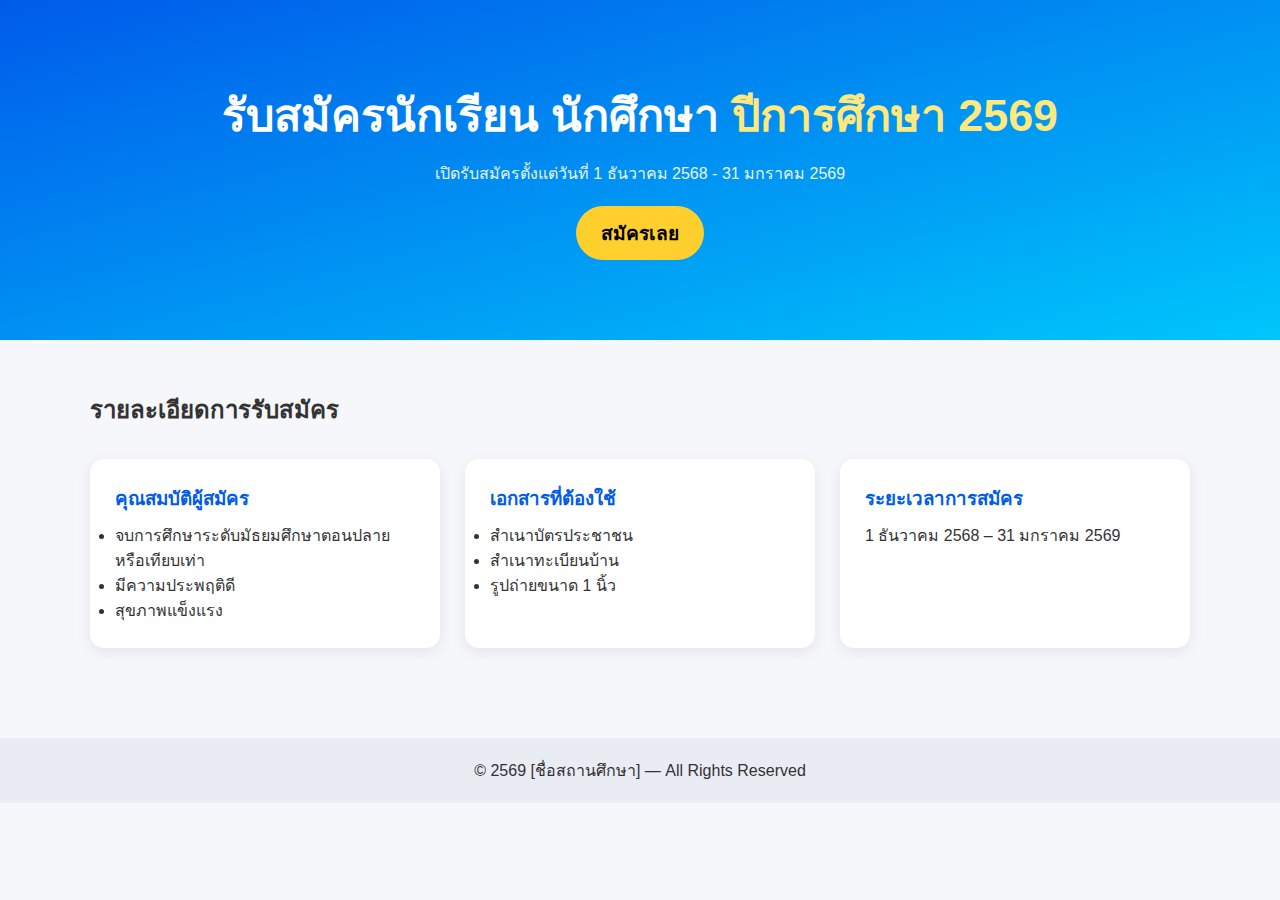
<file: Announcement.html>
<!DOCTYPE html>
<html lang="th">
<head>
    <meta charset="UTF-8">
    <meta name="viewport" content="width=device-width, initial-scale=1.0">
    <title>ประกาศรับสมัครนักเรียน นักศึกษา 2569</title>
    <link rel="stylesheet" href="styles.css">
</head>
<body>

<header class="hero">
    <div class="hero-content">
        <h1>รับสมัครนักเรียน นักศึกษา <span>ปีการศึกษา 2569</span></h1>
        <p>เปิดรับสมัครตั้งแต่วันที่ 1 ธันวาคม 2568 - 31 มกราคม 2569</p>
        <a href="Application.html" class="btn-primary">สมัครเลย</a>
    </div>
</header>

<section class="section">
    <div class="container">
        <h2>รายละเอียดการรับสมัคร</h2>

        <div class="info-grid">
            <div class="info-card">
                <h3>คุณสมบัติผู้สมัคร</h3>
                <ul>
                    <li>จบการศึกษาระดับมัธยมศึกษาตอนปลาย หรือเทียบเท่า</li>
                    <li>มีความประพฤติดี</li>
                    <li>สุขภาพแข็งแรง</li>
                </ul>
            </div>

            <div class="info-card">
                <h3>เอกสารที่ต้องใช้</h3>
                <ul>
                    <li>สำเนาบัตรประชาชน</li>
                    <li>สำเนาทะเบียนบ้าน</li>
                    <li>รูปถ่ายขนาด 1 นิ้ว</li>
                </ul>
            </div>

            <div class="info-card">
                <h3>ระยะเวลาการสมัคร</h3>
                <p>1 ธันวาคม 2568 – 31 มกราคม 2569</p>
            </div>
        </div>
    </div>
</section>

<footer>
    © 2569 [ชื่อสถานศึกษา] — All Rights Reserved
</footer>

</body>
</html>
</file>
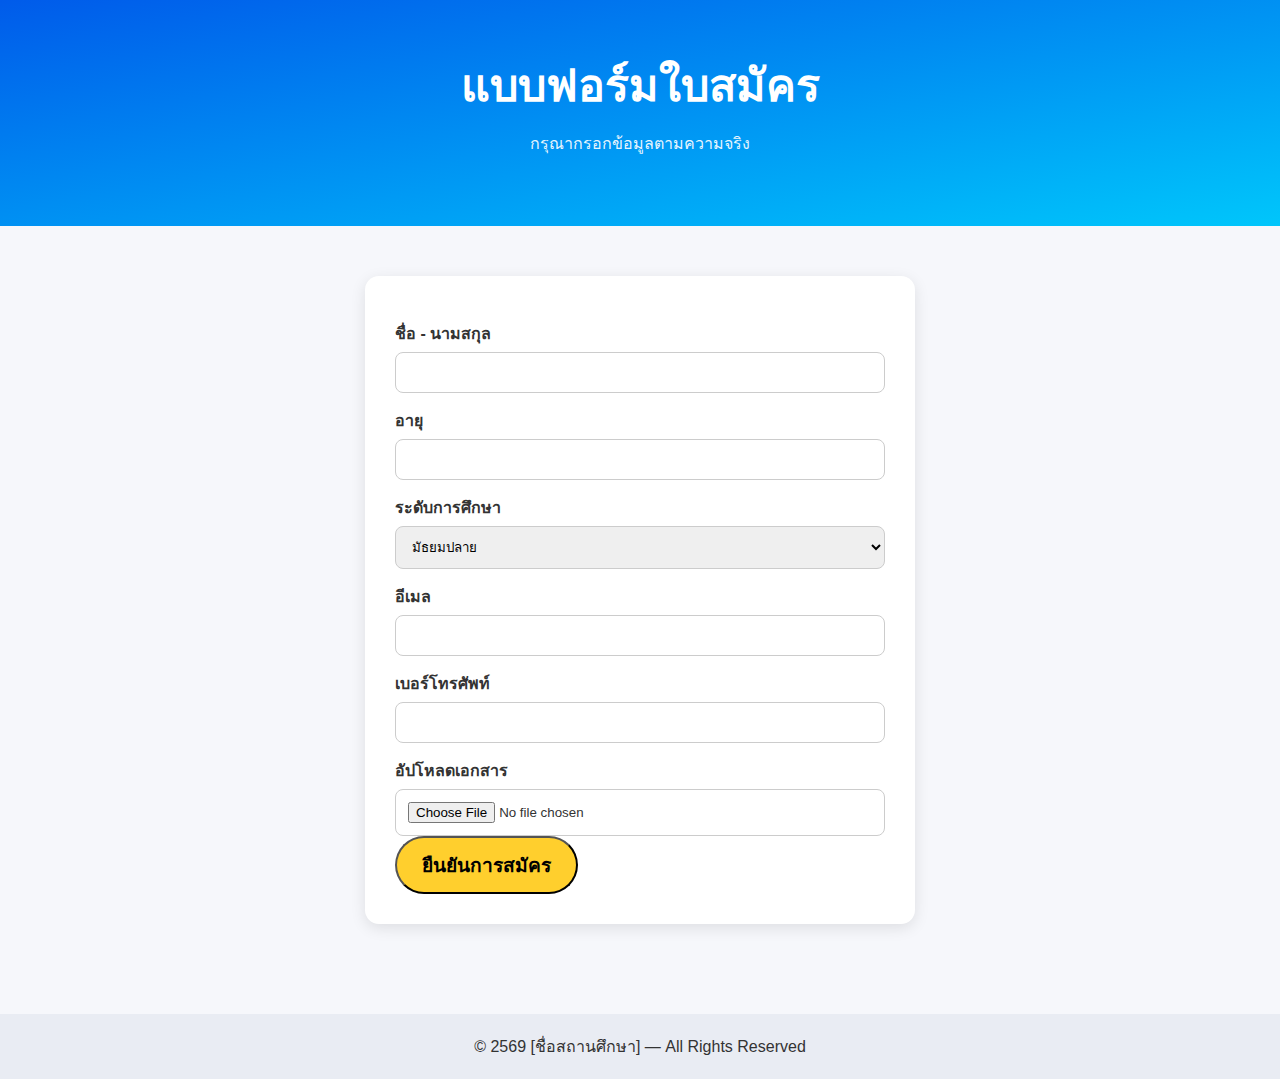
<file: Application.html>
<!DOCTYPE html>
<html lang="th">
<head>
    <meta charset="UTF-8">
    <meta name="viewport" content="width=device-width, initial-scale=1.0">
    <title>ใบสมัครนักเรียน/นักศึกษา 2569</title>
    <link rel="stylesheet" href="styles.css">
</head>
<body>

<header class="hero small">
    <div class="hero-content">
        <h1>แบบฟอร์มใบสมัคร</h1>
        <p>กรุณากรอกข้อมูลตามความจริง</p>
    </div>
</header>

<section class="section">
    <div class="form-container">
        <form action="#" method="POST" enctype="multipart/form-data">

            <label>ชื่อ - นามสกุล</label>
            <input type="text" name="fullname" required>

            <label>อายุ</label>
            <input type="number" name="age" required>

            <label>ระดับการศึกษา</label>
            <select name="education" required>
                <option value="highschool">มัธยมปลาย</option>
                <option value="voc">ปวช./ปวส.</option>
                <option value="bachelor">ปริญญาตรี</option>
            </select>

            <label>อีเมล</label>
            <input type="email" name="email" required>

            <label>เบอร์โทรศัพท์</label>
            <input type="text" name="phone" required>

            <label>อัปโหลดเอกสาร</label>
            <input type="file" name="document" required>

            <button class="btn-primary" type="submit">ยืนยันการสมัคร</button>
        </form>
    </div>
</section>

<footer>
    © 2569 [ชื่อสถานศึกษา] — All Rights Reserved
</footer>

</body>
</html>
</file>
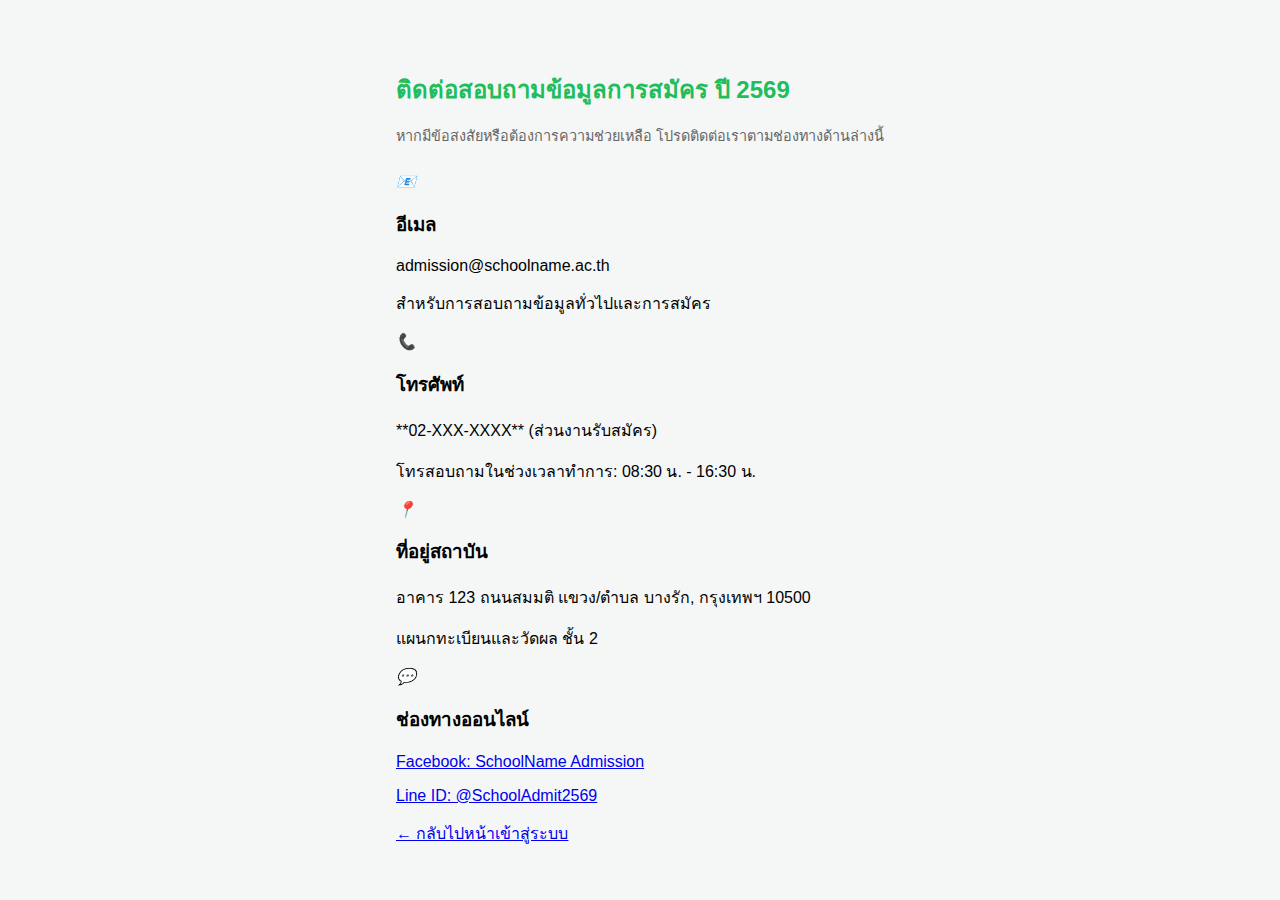
<file: contact.html>
<!DOCTYPE html>
<html lang="th">
<head>
    <meta charset="UTF-8">
    <meta name="viewport" content="width=device-width, initial-scale=1.0">
    <title>ติดต่อสอบถาม - ระบบรับสมัคร</title>
    <link rel="stylesheet" href="style1.css">
 </head>
<body>
    <div class="contact-container">
        <div class="header">
            <h1>ติดต่อสอบถามข้อมูลการสมัคร ปี 2569</h1>
            <p>หากมีข้อสงสัยหรือต้องการความช่วยเหลือ โปรดติดต่อเราตามช่องทางด้านล่างนี้</p>
        </div>
        
        <div class="contact-info">
            <div class="info-item">
                <i class="icon">📧</i> 
                <h3>อีเมล</h3>
                <p>admission@schoolname.ac.th</p>
                <p class="description">สำหรับการสอบถามข้อมูลทั่วไปและการสมัคร</p>
            </div>
            
            <div class="info-item">
                <i class="icon">📞</i>
                <h3>โทรศัพท์</h3>
                <p>**02-XXX-XXXX** (ส่วนงานรับสมัคร)</p>
                <p class="description">โทรสอบถามในช่วงเวลาทำการ: 08:30 น. - 16:30 น.</p>
            </div>
            
            <div class="info-item">
                <i class="icon">📍</i>
                <h3>ที่อยู่สถาบัน</h3>
                <p>อาคาร 123 ถนนสมมติ แขวง/ตำบล บางรัก, กรุงเทพฯ 10500</p>
                <p class="description">แผนกทะเบียนและวัดผล ชั้น 2</p>
            </div>
            
            <div class="info-item">
                <i class="icon">💬</i>
                <h3>ช่องทางออนไลน์</h3>
                <p><a href="#" target="_blank">Facebook: SchoolName Admission</a></p>
                <p><a href="#" target="_blank">Line ID: @SchoolAdmit2569</a></p>
            </div>
        </div>
        
        <div class="back-link">
            <a href="login.html">← กลับไปหน้าเข้าสู่ระบบ</a>
        </div>
    </div>
</body>
</html>
</file>
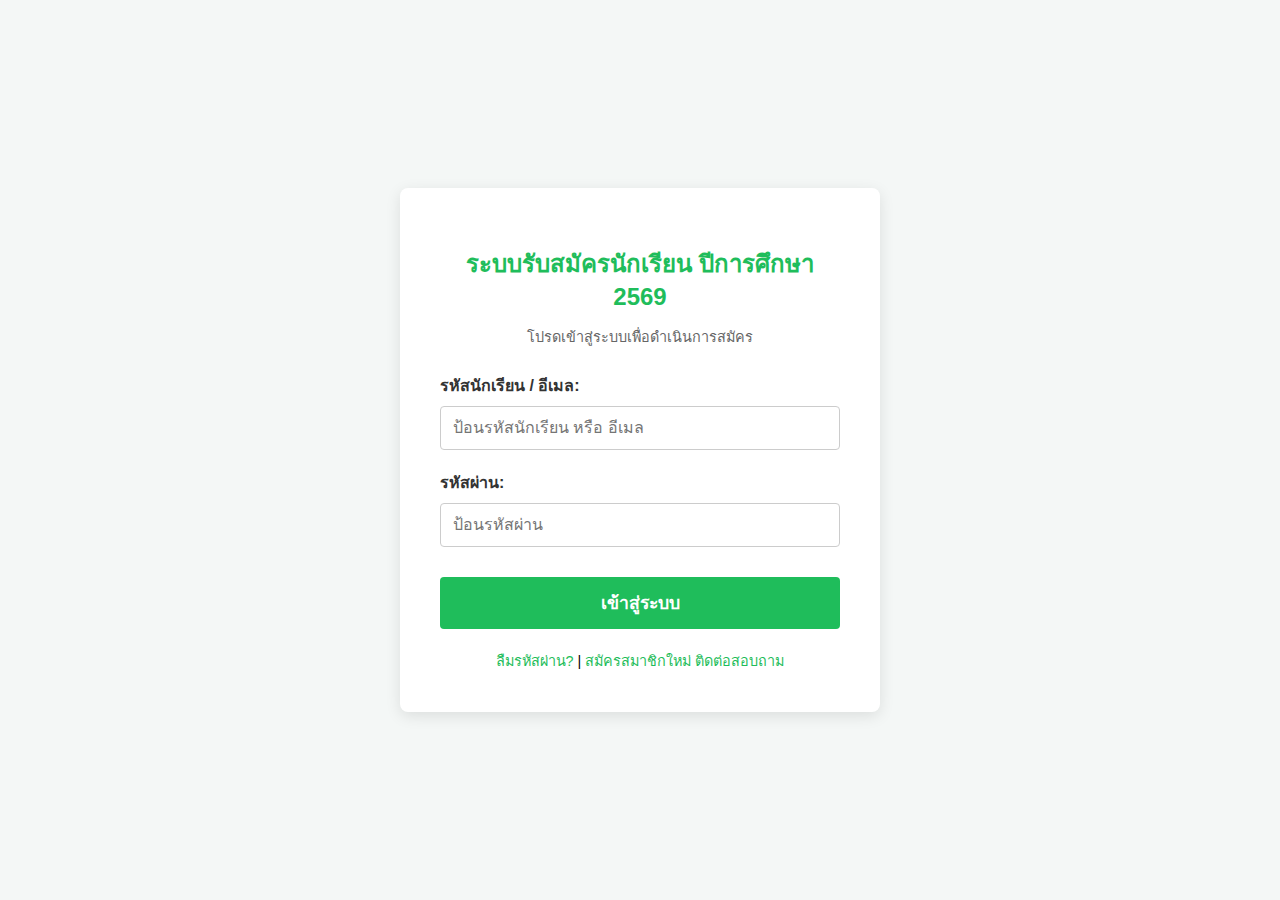
<file: login.html>
<!DOCTYPE html>
<html lang="th">
<head>
    <meta charset="UTF-8">
    <meta name="viewport" content="width=device-width, initial-scale=1.0">
    <title>เข้าสู่ระบบสมัครเรียน ปี 2569</title>
    <link rel="stylesheet" href="style1.css"> </head>
<body>
    <div class="login-container">
        <div class="header">
            <h1>ระบบรับสมัครนักเรียน ปีการศึกษา 2569</h1>
            <p>โปรดเข้าสู่ระบบเพื่อดำเนินการสมัคร</p>
        </div>
        
        <form action="/login" method="POST" class="login-form">
            <div class="input-group">
                <label for="username">รหัสนักเรียน / อีเมล:</label>
                <input type="text" id="username" name="username" required 
                       placeholder="ป้อนรหัสนักเรียน หรือ อีเมล">
            </div>
            
            <div class="input-group">
                <label for="password">รหัสผ่าน:</label>
                <input type="password" id="password" name="password" required 
                       placeholder="ป้อนรหัสผ่าน">
            </div>
            
            <button type="submit" class="login-button">เข้าสู่ระบบ</button>
            
            <div class="links">
                <a href="#">ลืมรหัสผ่าน?</a> | 
                <a href="#">สมัครสมาชิกใหม่</a>
                <a href="contact.html">ติดต่อสอบถาม</a>
            </div>
        </form>
    </div>
</body>
</html>
</file>
<file: styles.css>
/* รีเซ็ต */
* {
    margin: 0;
    padding: 0;
    box-sizing: border-box;
    font-family: "Prompt", sans-serif;
}

body {
    background: #f6f7fb;
    color: #333;
}

/* HERO SECTION */
.hero {
    background: linear-gradient(to bottom right, #005bea, #00c6fb);
    color: white;
    padding: 80px 20px;
    text-align: center;
}

.hero.small {
    padding: 50px 20px;
}

.hero h1 {
    font-size: 2.8rem;
    margin-bottom: 10px;
}

.hero span {
    color: #ffe87d;
}

.hero p {
    opacity: 0.9;
    margin-bottom: 20px;
}

.btn-primary {
    background: #ffcf2d;
    color: black;
    padding: 12px 25px;
    font-size: 1.2rem;
    border-radius: 50px;
    text-decoration: none;
    font-weight: bold;
    display: inline-block;
    transition: 0.3s;
}

.btn-primary:hover {
    background: #ffe89b;
    transform: translateY(-3px);
}

/* SECTIONS */
.section {
    padding: 50px 15px;
}

.container {
    max-width: 1100px;
    margin: auto;
}

/* INFO CARDS */
.info-grid {
    margin-top: 30px;
    display: grid;
    grid-template-columns: repeat(auto-fit, minmax(280px, 1fr));
    gap: 25px;
}

.info-card {
    background: white;
    padding: 25px;
    border-radius: 14px;
    box-shadow: 0 4px 15px rgba(0,0,0,0.08);
    transition: 0.2s;
}

.info-card:hover {
    transform: translateY(-5px);
}

.info-card h3 {
    margin-bottom: 10px;
    color: #005bea;
}

/* FORM */
.form-container {
    max-width: 550px;
    margin: auto;
    background: #fff;
    padding: 30px;
    border-radius: 14px;
    box-shadow: 0 4px 15px rgba(0,0,0,0.1);
}

form label {
    display: block;
    margin-top: 15px;
    font-weight: bold;
}

form input, form select {
    width: 100%;
    padding: 12px;
    margin-top: 6px;
    border-radius: 8px;
    border: 1px solid #ccc;
}

form input:focus, form select:focus {
    border-color: #005bea;
    outline: none;
}

/* FOOTER */
footer {
    text-align: center;
    padding: 20px;
    margin-top: 40px;
    background: #e9ecf3;
}
</file>
<file: style1.css>
/* การจัดรูปแบบพื้นฐาน */
body {
    font-family: 'Arial', sans-serif; /* เปลี่ยนฟอนต์ได้ตามต้องการ */
    background-color: #f4f7f6; /* สีพื้นหลังอ่อน ๆ */
    display: flex;
    justify-content: center; /* จัดให้อยู่กึ่งกลางแนวนอน */
    align-items: center; /* จัดให้อยู่กึ่งกลางแนวตั้ง */
    min-height: 100vh;
    margin: 0;
}

/* กล่อง Login */
.login-container {
    background-color: #ffffff;
    padding: 40px;
    border-radius: 8px;
    box-shadow: 0 4px 15px rgba(0, 0, 0, 0.1); /* เงาเพื่อให้ดูมีมิติ */
    width: 100%;
    max-width: 400px; /* จำกัดความกว้าง */
    text-align: center;
}

/* ส่วนหัว (Header) */
.header h1 {
    color: #1fbd5b; /* สีน้ำเงินเข้ม */
    margin-bottom: 5px;
    font-size: 1.5em;
}

.header p {
    color: #666;
    margin-bottom: 25px;
    font-size: 0.9em;
}

/* กลุ่ม Input */
.input-group {
    margin-bottom: 20px;
    text-align: left;
}

.input-group label {
    display: block;
    margin-bottom: 8px;
    font-weight: bold;
    color: #333;
}

.input-group input[type="text"],
.input-group input[type="password"] {
    width: 100%;
    padding: 12px;
    border: 1px solid #ccc;
    border-radius: 4px;
    box-sizing: border-box; /* ทำให้ padding ไม่เพิ่มขนาดรวมของ input */
    font-size: 1em;
}

/* ปุ่ม Login */
.login-button {
    width: 100%;
    padding: 12px;
    background-color: #1fbd5b; /* สีน้ำเงินหลัก */
    color: white;
    border: none;
    border-radius: 4px;
    cursor: pointer;
    font-size: 1.1em;
    font-weight: bold;
    margin-top: 10px;
    transition: background-color 0.3s;
}

.login-button:hover {
    background-color: #1f944c; /* สีเข้มขึ้นเมื่อเมาส์ชี้ */
}

/* ลิงก์ด้านล่าง */
.links {
    margin-top: 20px;
    font-size: 0.9em;
}

.links a {
    color: #1fbd5b;
    text-decoration: none;
}

.links a:hover {
    text-decoration: underline;
}
</file>
